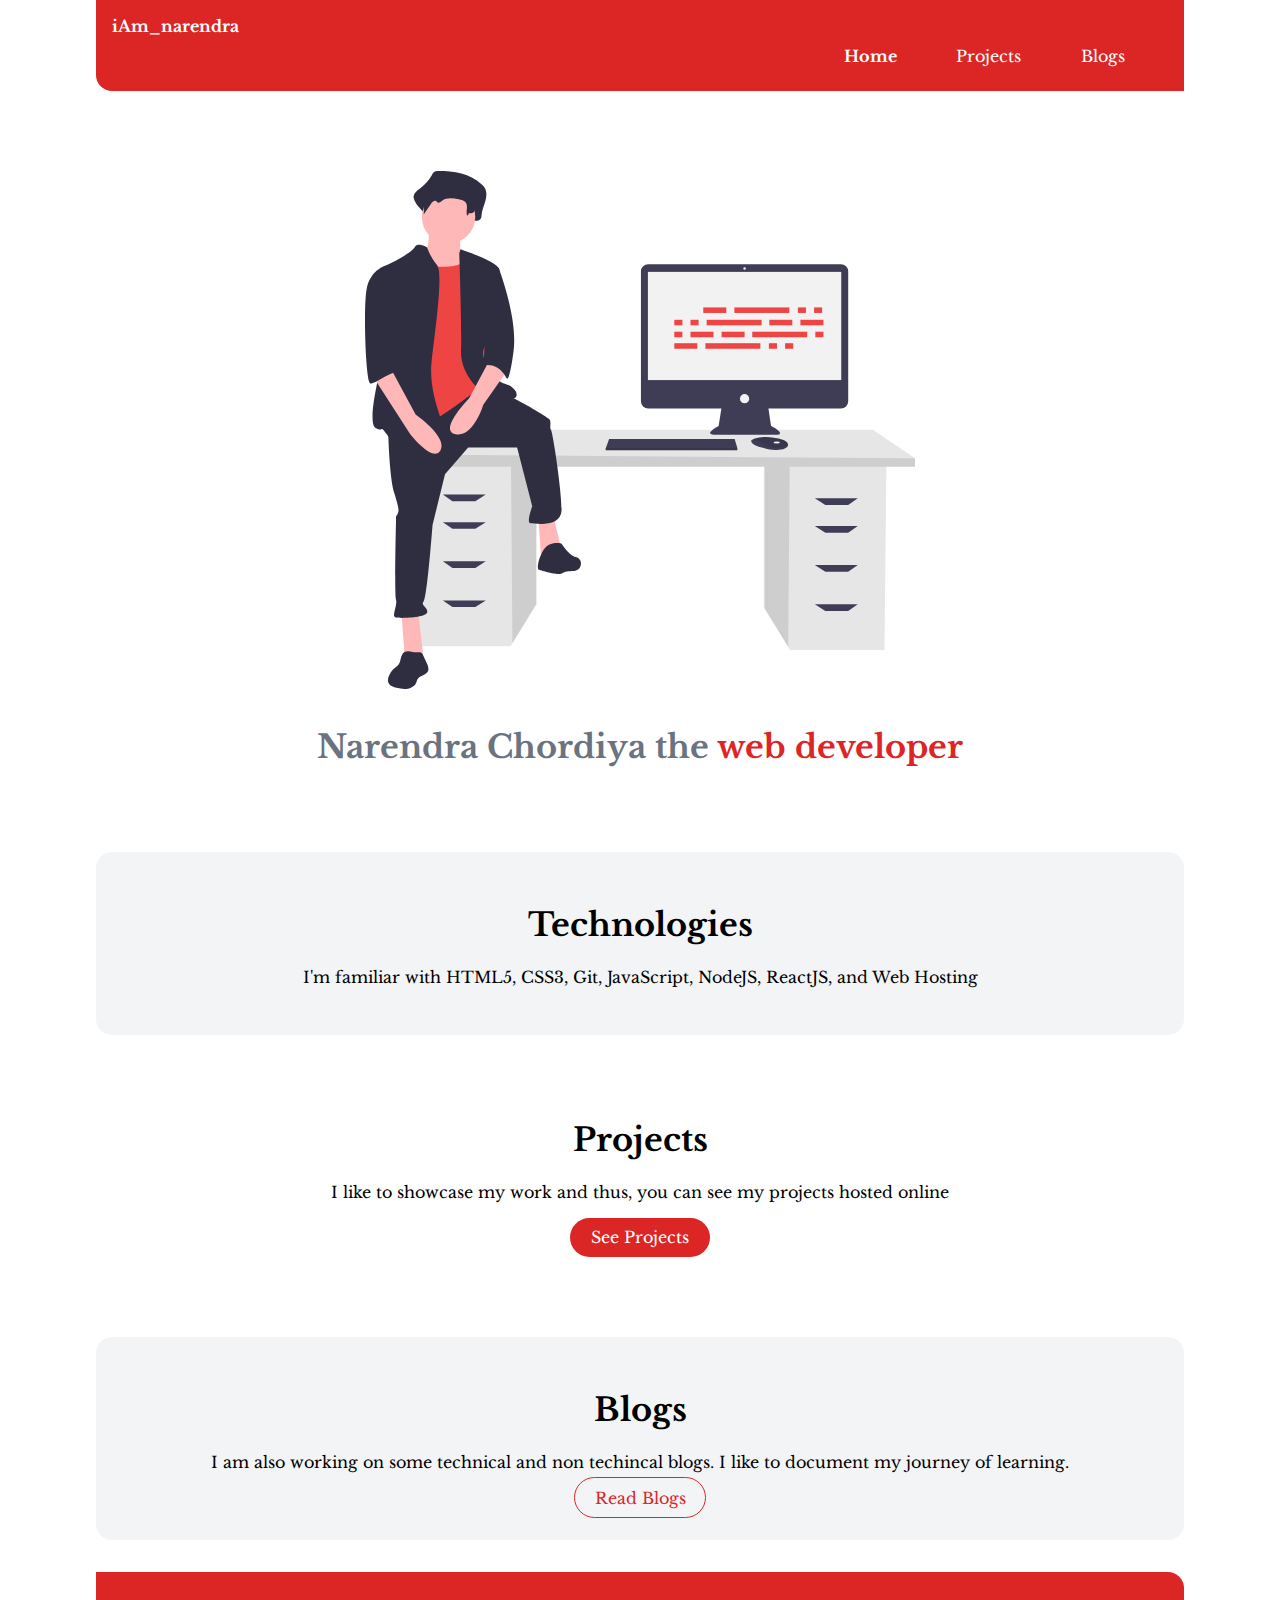
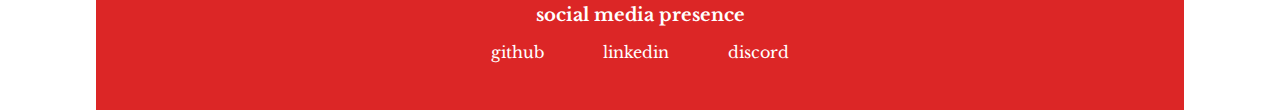
<file: index.html>
<!DOCTYPE html>
<html lang="en">
  <head>
    <meta charset="UTF-8" />
    <meta name="viewport" content="width=device-width, initial-scale=1.0" />
    <title>home | narendrachordiya</title>
    <link href="style.css" rel="stylesheet" />
  </head>
  <body>
    <nav class="navigation container">
      <div class="nav-brand"><a href="/">iAm_narendra</a></div>
      <ul class="list-non-bullet nav-pills">
        <li class="list-item-inline">
          <a class="link link-active" href="/">Home</a>
        </li>
        <li class="list-item-inline">
          <a class="link" href="/projects.html">Projects</a>
        </li>
        <li class="list-item-inline">
          <a class="link" href="/blogs.html">Blogs</a>
        </li>
      </ul>
    </nav>

    <header class="hero">
      <img class="hero-img" src="images/hero.svg" />
      <h1 class="hero-heading">
        Narendra Chordiya the
        <span class="heading-inverted"> web developer</span>
      </h1>
    </header>

    <section class="section ow">
      <div class="container container-center">
        <h1>Technologies</h1>
        <p>
          I'm familiar with HTML5, CSS3, Git, JavaScript, NodeJS, ReactJS, and
          Web Hosting
        </p>
      </div>
    </section>

    <section class="section">
      <div class="container container-center">
        <h1>Projects</h1>
        <p>
          I like to showcase my work and thus, you can see my projects hosted
          online
        </p>
        <a class="link link-primary" href="/projects.html">See Projects</a>
      </div>
    </section>

    <section class="section ow">
      <div class="container container-center">
        <h1>Blogs</h1>
        <p>
          I am also working on some technical and non techincal blogs. I like to
          document my journey of learning.
        </p>
        <a class="link link-secondary" href="/blogs.html">Read Blogs</a>
      </div>
    </section>

    <footer class="footer">
      <div class="footer-header">social media presence</div>
      <ul class="social-links list-non-bullet">
        <li class="list-item-inline">
          <a
            class="link"
            href="https://github.com/Naren07-commits"
            target="_blank"
          >
            github
          </a>
        </li>

        <li class="list-item-inline">
          <a
            class="link"
            href="https://www.linkedin.com/in/narendra-chordiya-154a93171/"
          >
            linkedin
          </a>
        </li>
        <li class="list-item-inline">
          <a
            class="link"
            href="https://www.discord.com/users/704705007047671858"
          >
            discord
          </a>
        </li>
      </ul>
    </footer>
  </body>
</html>
</file>
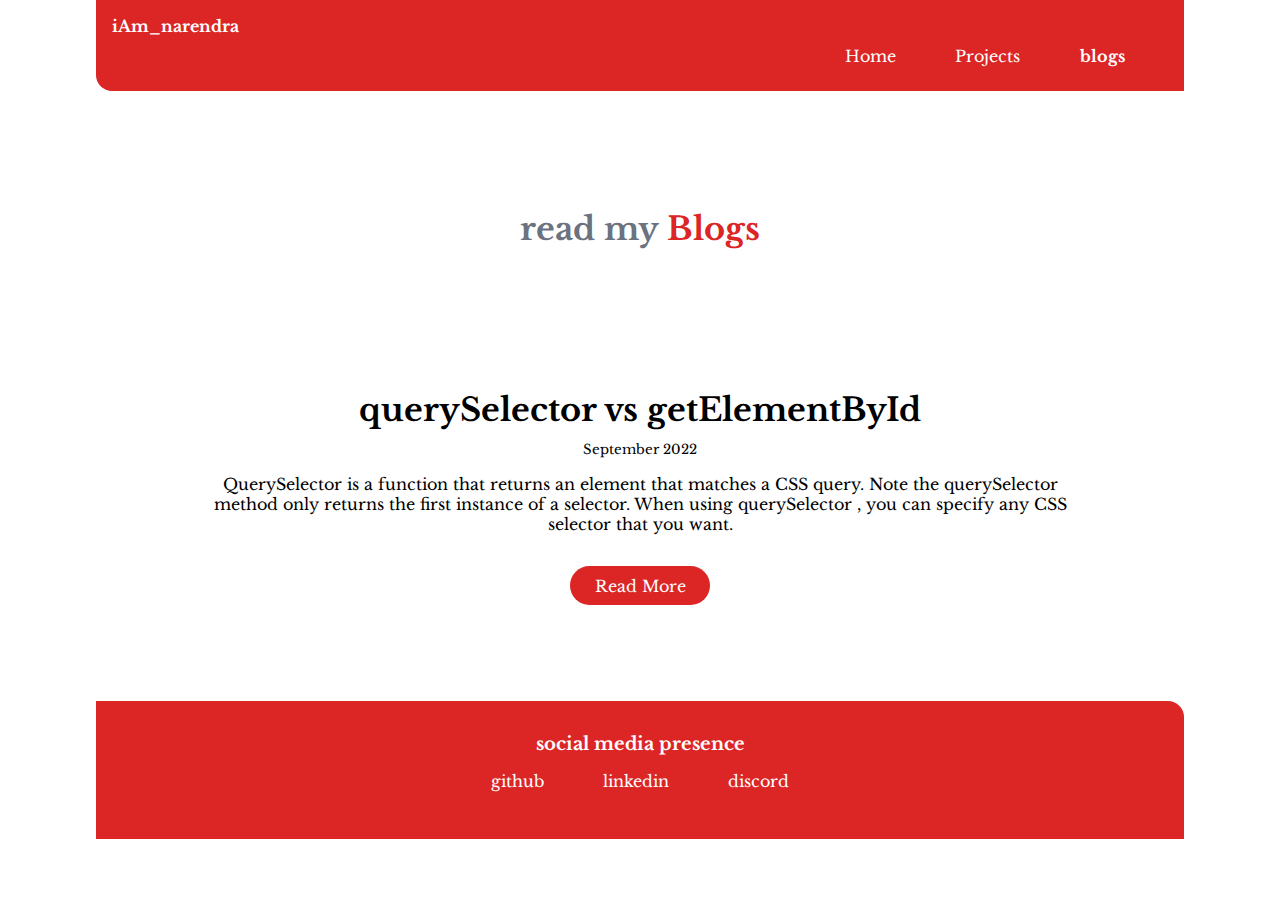
<file: blogs.html>
<!DOCTYPE html>
<html lang="en">
  <head>
    <meta charset="UTF-8" />
    <meta name="viewport" content="width=device-width, initial-scale=1.0" />
    <link href="style.css" rel="stylesheet" />
    <title>blogs | narendrachordiya</title>
  </head>
  <body>
    <nav class="navigation container">
      <div class="nav-brand"><a href="/">iAm_narendra</a></div>
      <ul class="list-non-bullet nav-pills">
        <li class="list-item-inline">
          <a class="link" href="/">Home</a>
        </li>
        <li class="list-item-inline">
          <a class="link" href="/projects.html">Projects</a>
        </li>
        <li class="list-item-inline">
          <a class="link link-active" href="/blogs.html">blogs</a>
        </li>
      </ul>
    </nav>

    <header class="hero">
      <h1 class="hero-heading">
        read my <span class="heading-inverted">Blogs</span>
      </h1>
    </header>

    <ul class="list-non-bullet">
      <li>
        <article class="showcase-list container container-center">
          <h1>querySelector vs getElementById</h1>
          <small>September 2022</small>
          <p>
            QuerySelector is a function that returns an element that matches a
            CSS query. Note the querySelector method only returns the first
            instance of a selector. When using querySelector , you can specify
            any CSS selector that you want.
          </p>

          <a class="link link-primary" href="./dummy-blog.html">Read More</a>
        </article>
      </li>
    </ul>

    <footer class="footer">
      <div class="footer-header">social media presence</div>
      <ul class="social-links list-non-bullet">
        <li class="list-item-inline">
          <a
            class="link"
            href="https://github.com/Naren07-commits"
            target="_blank"
          >
            github
          </a>
        </li>

        <li class="list-item-inline">
          <a
            class="link"
            href="https://www.linkedin.com/in/narendra-chordiya-154a93171/"
          >
            linkedin
          </a>
        </li>
        <li class="list-item-inline">
          <a
            class="link"
            href="https://www.discord.com/users/704705007047671858"
          >
            discord
          </a>
        </li>
      </ul>
    </footer>
  </body>
</html>
</file>
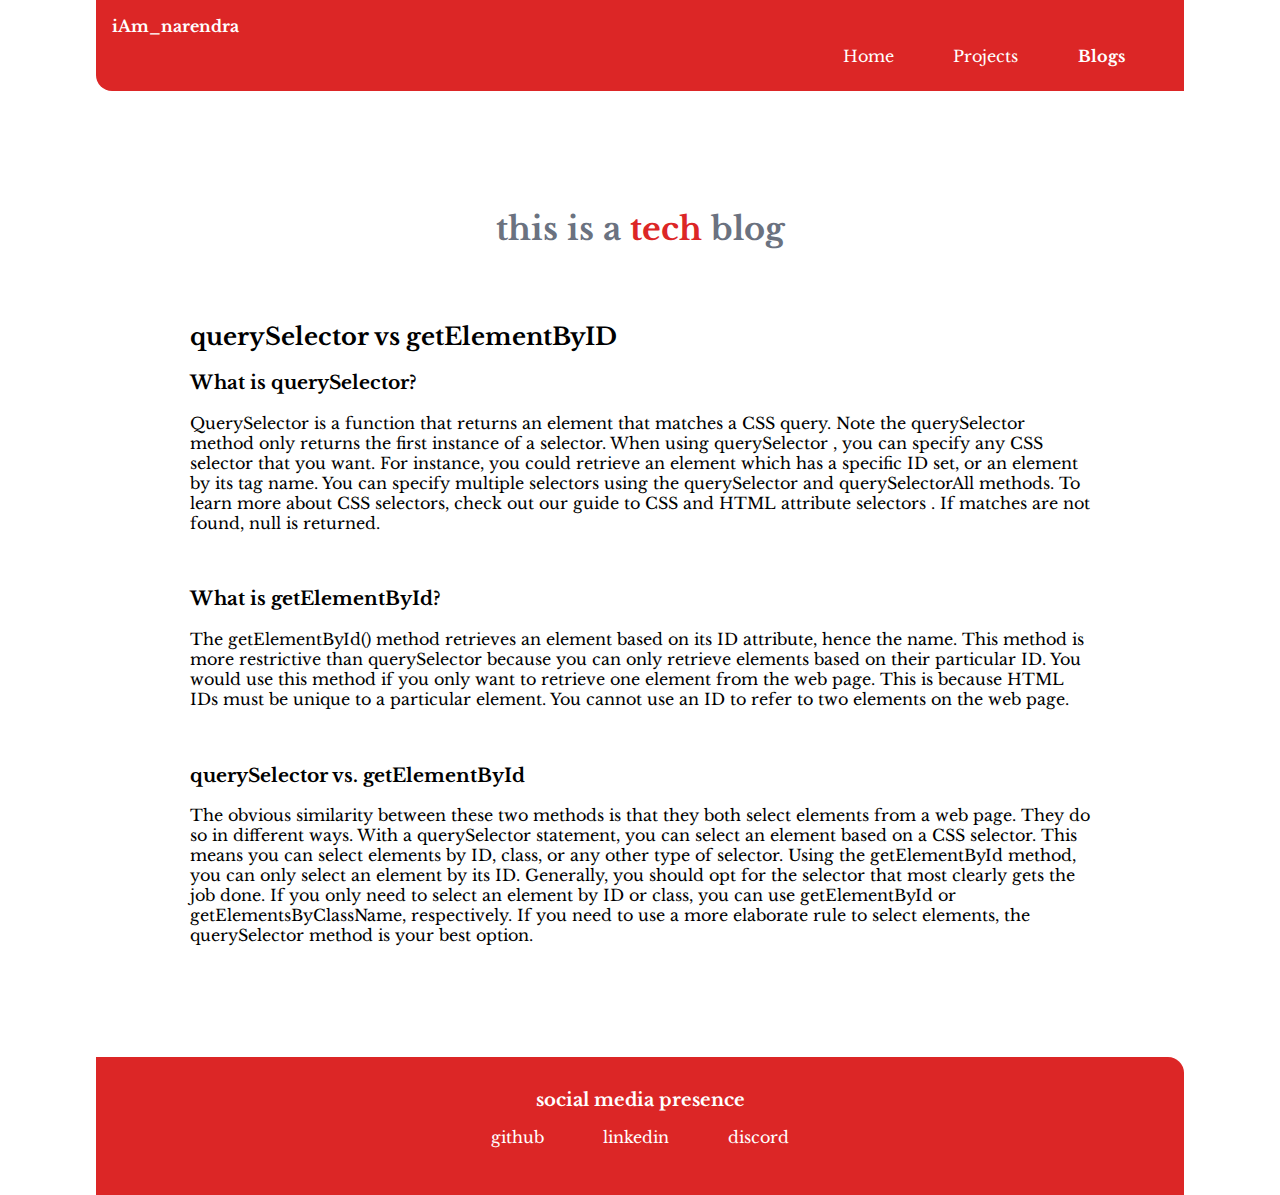
<file: dummy-blog.html>
<!DOCTYPE html>
<html lang="en">

<head>
    <meta charset="UTF-8">
    <meta name="viewport" content="width=device-width, initial-scale=1.0">
    <link href="style.css" rel="stylesheet" />
    <title>blogs | narendrachordiya</title>
</head>

<body>
    <nav class="navigation container">
      <div class="nav-brand"><a href="/">iAm_narendra</a></div>
      <ul class="list-non-bullet nav-pills">
        <li class="list-item-inline">
          <a class="link" href="/">Home</a>
        </li>
        <li class="list-item-inline">
          <a class="link" href="/projects.html">Projects</a>
        </li>
        <li class="list-item-inline">
          <a class="link link-active" href="/blogs.html">Blogs</a>
        </li>
      </ul>
    </nav>

    <header class="hero">
      <h1 class="hero-heading">
        this is a <span class="heading-inverted">tech</span> blog
      </h1>
    </header>

    <article class="container-center showcase-blog">
      <p>
        <h2> querySelector vs getElementByID </h2>
        <h3>What is querySelector? </h3>
                            QuerySelector is a function that returns an element that matches a CSS query. 
                     Note the querySelector method only returns the first instance of a selector. 
                     When using querySelector , you can specify any CSS selector that you want. 
                     For instance, you could retrieve an element which has a specific ID set, or an element by its tag name. 
                     You can specify multiple selectors using the querySelector and querySelectorAll methods. 
                     To learn more about CSS selectors, check out our guide to CSS and HTML attribute selectors .
                     If matches are not found, null is returned.

      </p>
      <br/>

      <h3>What is getElementById?</h3>
      <p>
The getElementById() method retrieves an element based on its ID attribute, hence the name.
This method is more restrictive than querySelector because you can only retrieve elements based on their particular ID.
You would use this method if you only want to retrieve one element from the web page. This is because HTML IDs must be unique to a particular element. You cannot use an ID to refer to two elements on the web page.

      </p>
      <br/>

      <h3>
        querySelector vs. getElementById

      </h3>
      <p>
The obvious similarity between these two methods is that they both select elements from a web page. They do so in different ways.
With a querySelector statement, you can select an element based on a CSS selector. This means you can select elements by ID, class, or any other type of selector. Using the getElementById method, you can only select an element by its ID.
Generally, you should opt for the selector that most clearly gets the job done.
If you only need to select an element by ID or class, you can use getElementById or getElementsByClassName, respectively. If you need to use a more elaborate rule to select elements, the querySelector method is your best option.

        
      </p>
    </article>

   <footer class="footer">
      <div class="footer-header">social media presence</div>
      <ul class="social-links list-non-bullet">
        <li class="list-item-inline">
          <a
            class="link"
            href="https://github.com/Naren07-commits"
            target="_blank"
          >
            github
          </a>
        </li>

        <li class="list-item-inline">
          <a
            class="link"
            href="https://www.linkedin.com/in/narendra-chordiya-154a93171/"
          >
            linkedin
          </a>
        </li>

        <li class="list-item-inline">
          <a
            class="link"
            href="https://www.discord.com/users/704705007047671858"
          >
            discord
          </a>
        </li>
      </ul>
    </footer>


</body>

</html>
</file>
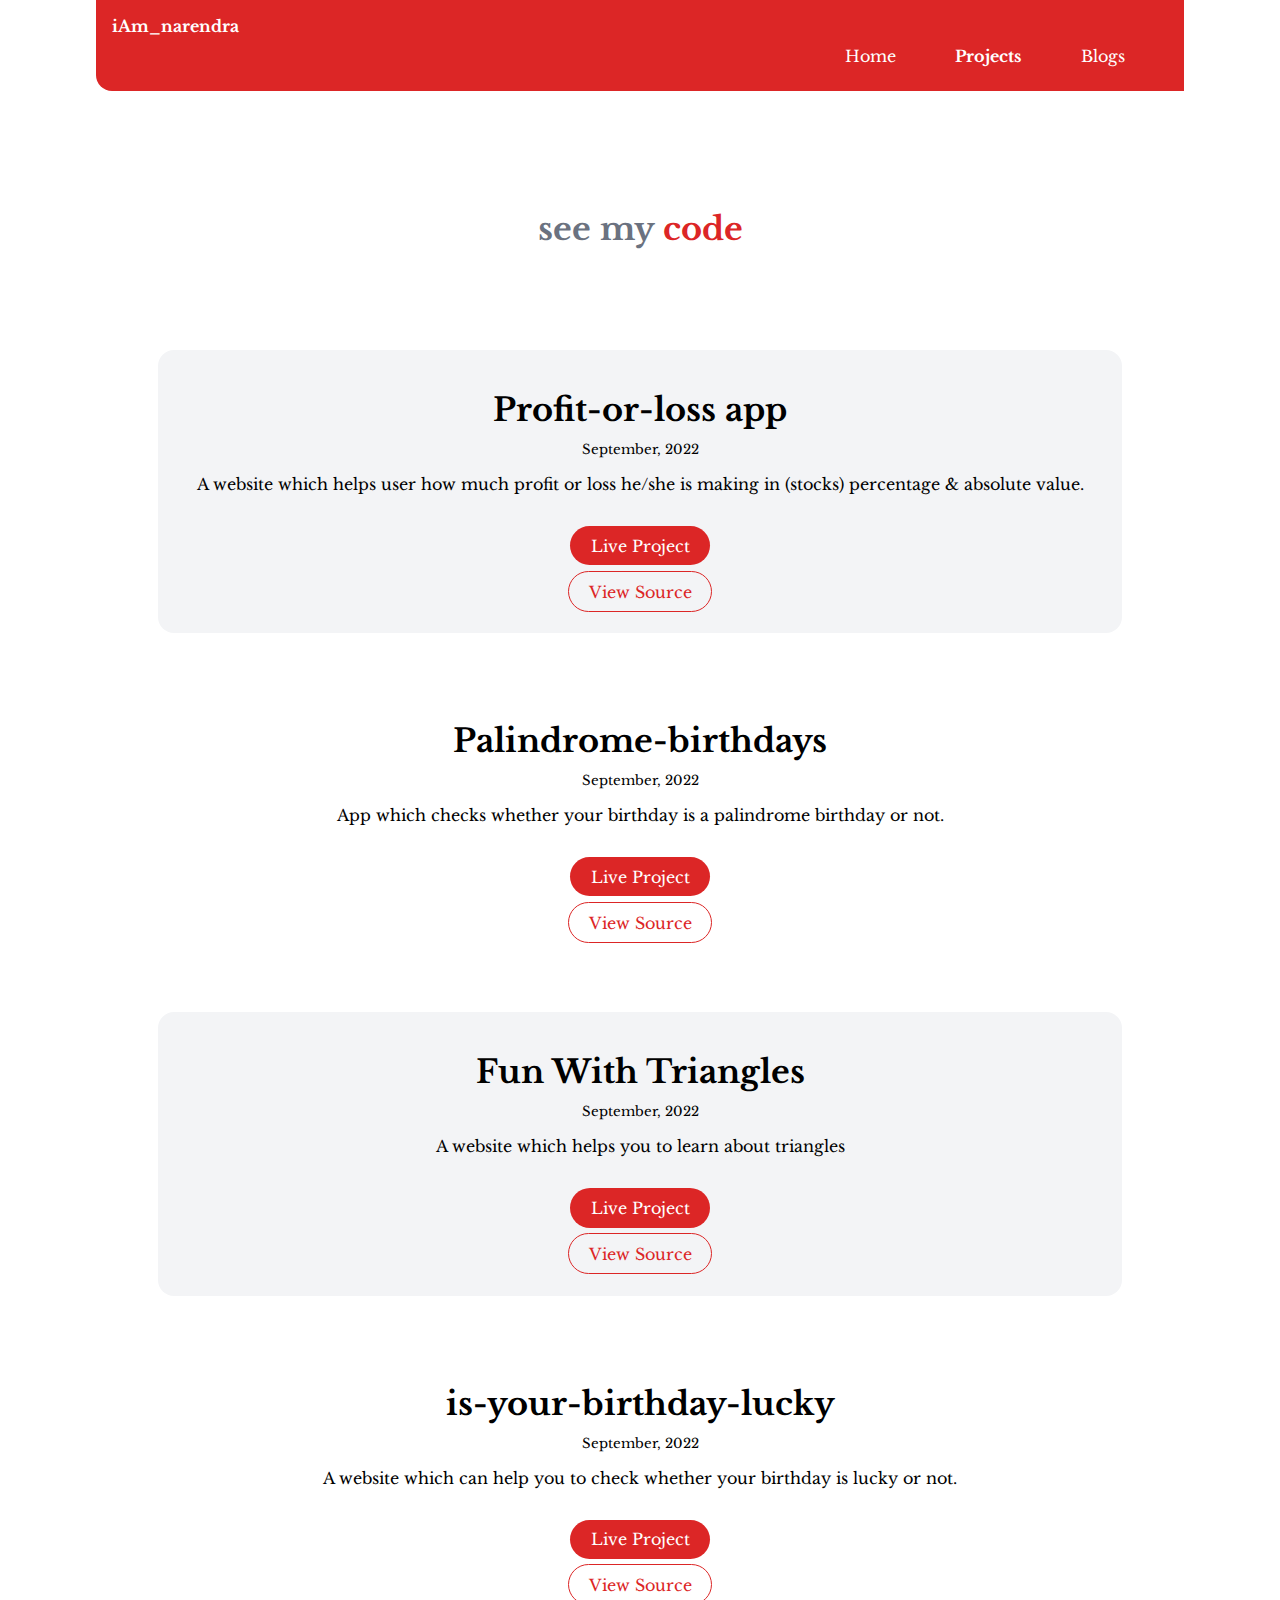
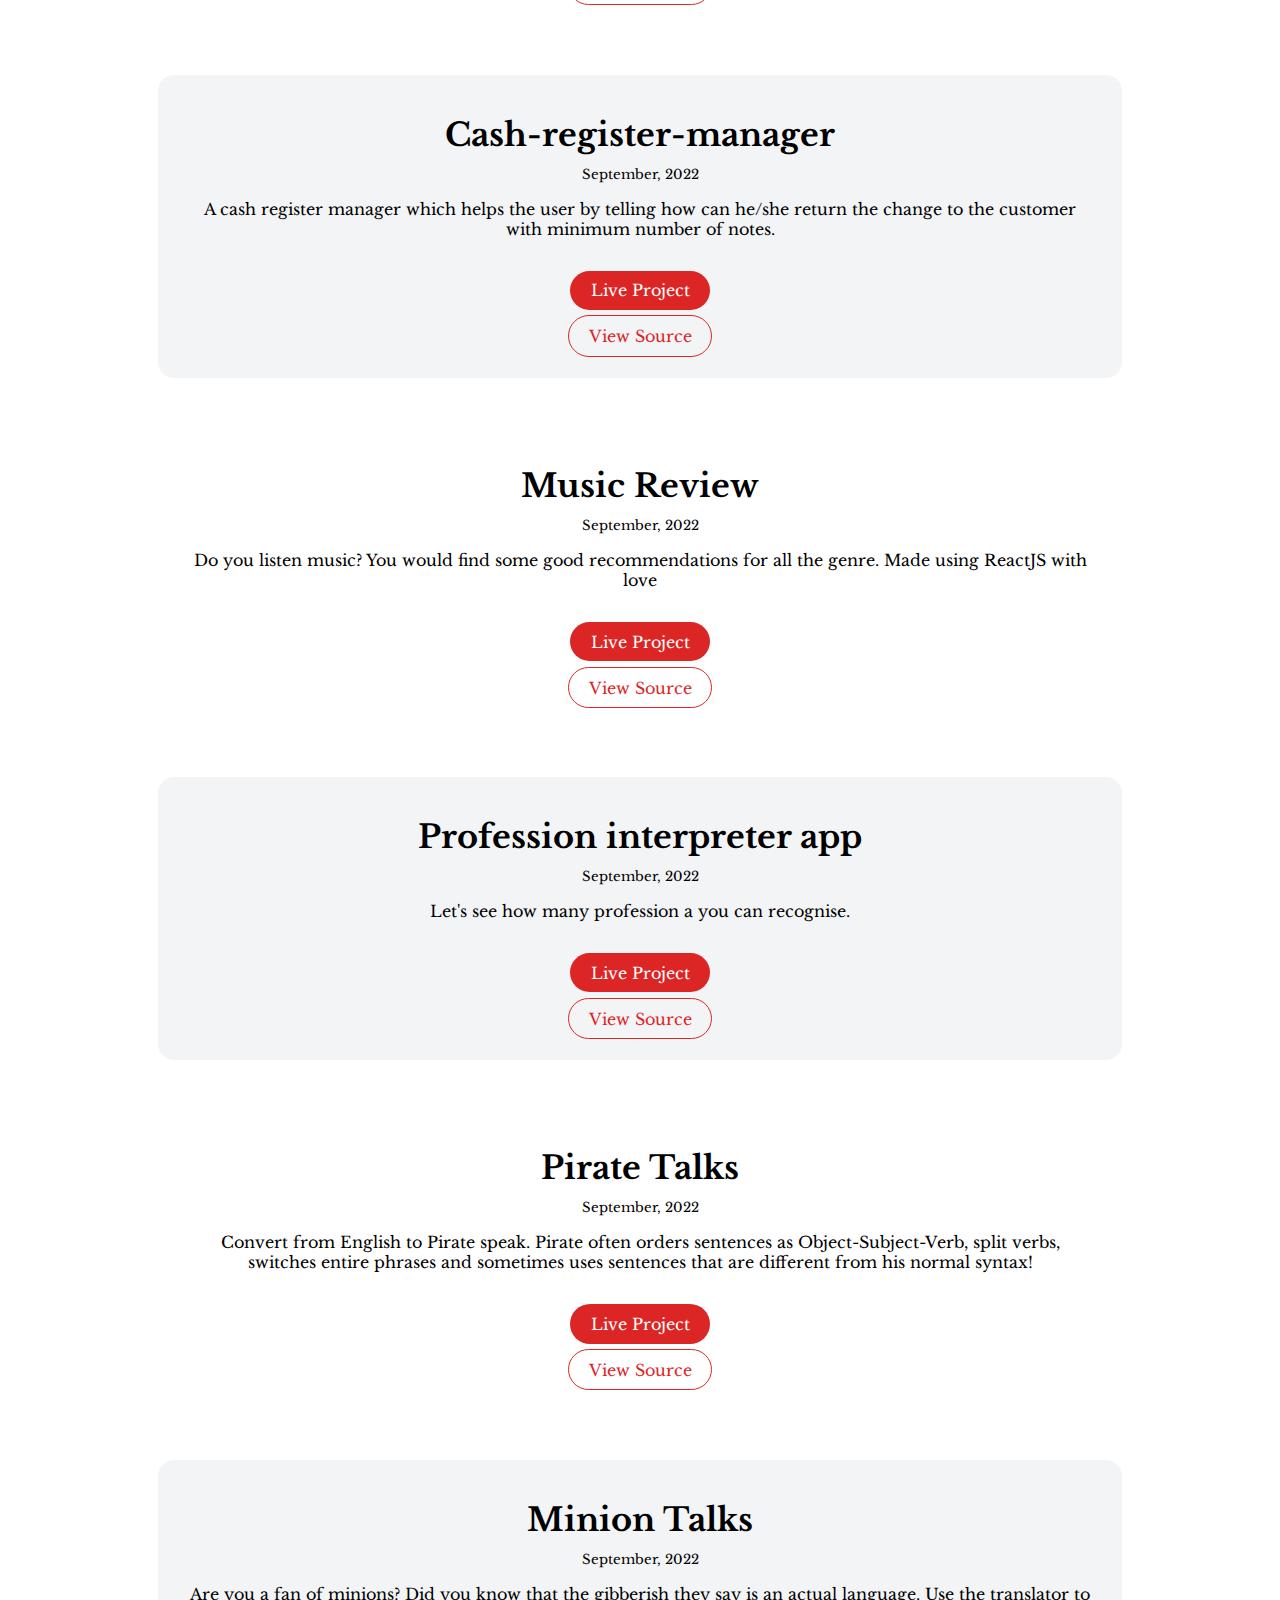
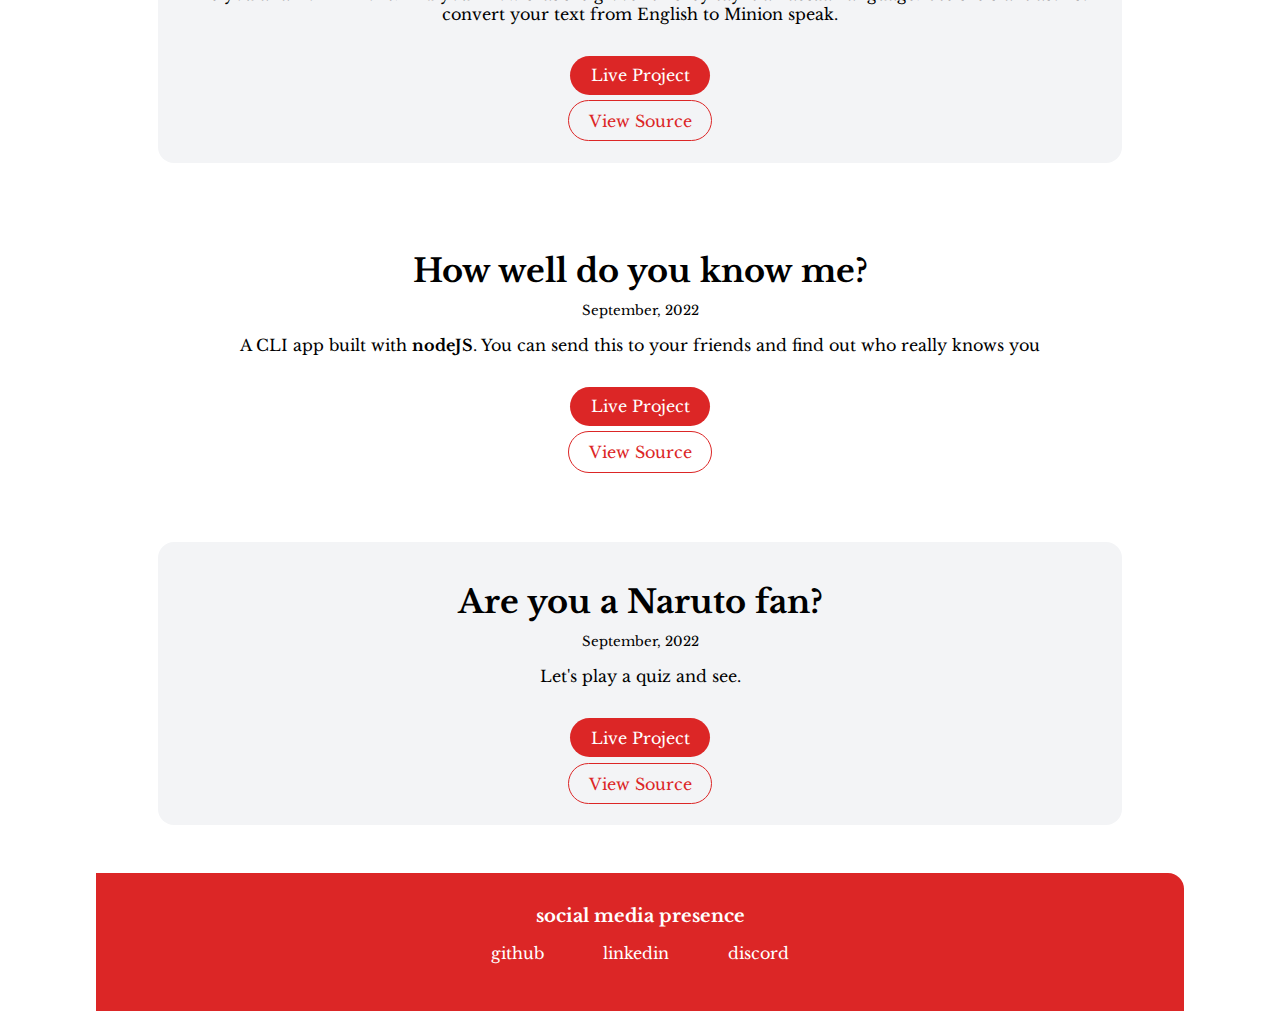
<file: projects.html>
<!DOCTYPE html>
<html lang="en">
  <head>
    <meta charset="UTF-8" />
    <meta name="viewport" content="width=device-width, initial-scale=1.0" />
    <link href="style.css" rel="stylesheet" />
    <title>projects | narendrachordiya</title>
  </head>
  <body>
    <nav class="navigation container">
      <div class="nav-brand"><a href="/">iAm_narendra</a></div>
      <ul class="list-non-bullet nav-pills">
        <li class="list-item-inline">
          <a class="link" href="/">Home</a>
        </li>
        <li class="list-item-inline">
          <a class="link link-active" href="/projects.html">Projects</a>
        </li>
        <li class="list-item-inline">
          <a class="link" href="/blogs.html">Blogs</a>
        </li>
      </ul>
    </nav>

    <header class="hero">
      <h1 class="hero-heading">
        see my <span class="heading-inverted"> code</span>
      </h1>
    </header>

    <ul class="list-non-bullet">
      <li>
        <article class="showcase-list container container-center ow">
          <h1>Profit-or-loss app</h1>
          <small>September, 2022</small>
          <p>
            A website which helps user how much profit or loss he/she is making
            in (stocks) percentage & absolute value.
          </p>

          <a
            class="link link-primary"
            href="https://is-it-profit-or-loss.netlify.app/"
          >
            Live Project
          </a>
          <a
            class="link link-secondary"
            href="https://github.com/Naren07-commits/Mark-14"
          >
            View Source
          </a>
        </article>
      </li>

      <li>
        <article class="showcase-list container container-center">
          <h1>Palindrome-birthdays</h1>
          <small>September, 2022</small>
          <p>
            App which checks whether your birthday is a palindrome birthday or
            not.
          </p>

          <a
            class="link link-primary"
            href="https://finding-palindrome-birthday.netlify.app/"
          >
            Live Project
          </a>
          <a
            class="link link-secondary"
            href="https://github.com/Naren07-commits/Mark-13"
          >
            View Source
          </a>
        </article>
      </li>

      <li>
        <article class="showcase-list container container-center ow">
          <h1>Fun With Triangles</h1>
          <small>September, 2022</small>
          <p>A website which helps you to learn about triangles</p>

          <a
            class="link link-primary"
            href="https://know-about-triangle-via-quiz.netlify.app/"
          >
            Live Project
          </a>
          <a
            class="link link-secondary"
            href="https://github.com/Naren07-commits/Mark-12"
          >
            View Source
          </a>
        </article>
      </li>

      <li>
        <article class="showcase-list container container-center">
          <h1>is-your-birthday-lucky</h1>
          <small>September, 2022</small>
          <p>
            A website which can help you to check whether your birthday is lucky
            or not.
          </p>

          <a
            class="link link-primary"
            href="https://is-your-birthday-lucky-number.netlify.app/"
          >
            Live Project
          </a>
          <a
            class="link link-secondary"
            href="https://github.com/Naren07-commits/Mark-11"
            >View Source</a
          >
        </article>
      </li>

      <li>
        <article class="showcase-list container container-center ow">
          <h1>Cash-register-manager</h1>
          <small>September, 2022</small>
          <p>
            A cash register manager which helps the user by telling how can
            he/she return the change to the customer with minimum number of
            notes.
          </p>

          <a
            class="link link-primary"
            href="https://manage-cash-dynamically.netlify.app/"
          >
            Live Project
          </a>
          <a
            class="link link-secondary"
            href="https://github.com/Naren07-commits/Mark-10"
            >View Source</a
          >
        </article>
      </li>

      <li>
        <article class="showcase-list container container-center">
          <h1>Music Review</h1>
          <small>September, 2022</small>
          <p>
            Do you listen music? You would find some good recommendations for
            all the genre. Made using ReactJS with love
          </p>

          <a class="link link-primary" href="https://bzkigf.csb.app/"
            >Live Project</a
          >
          <a
            class="link link-secondary"
            href="https://github.com/Naren07-commits/Mark-9"
            >View Source</a
          >
        </article>
      </li>

      <li>
        <article class="showcase-list container container-center ow">
          <h1>Profession interpreter app</h1>
          <small>September, 2022</small>
          <p>Let's see how many profession a you can recognise.</p>

          <a class="link link-primary" href="https://j78jrb.csb.app/"
            >Live Project</a
          >
          <a
            class="link link-secondary"
            href="https://github.com/Naren07-commits/Mark-8"
            >View Source</a
          >
        </article>
      </li>

      <li>
        <article class="showcase-list container container-center">
          <h1>Pirate Talks</h1>
          <small>September, 2022</small>
          <p>
            Convert from English to Pirate speak. Pirate often orders sentences
            as Object-Subject-Verb, split verbs, switches entire phrases and
            sometimes uses sentences that are different from his normal syntax!
          </p>

          <a
            class="link link-primary"
            href="https://lets-talk-with-pirates.netlify.app/"
            >Live Project</a
          >
          <a
            class="link link-secondary"
            href="https://github.com/Naren07-commits/Mark-7"
            >View Source</a
          >
        </article>
      </li>

      <li>
        <article class="showcase-list container container-center ow">
          <h1>Minion Talks</h1>
          <small>September, 2022</small>
          <p>
            Are you a fan of minions? Did you know that the gibberish they say
            is an actual language. Use the translator to convert your text from
            English to Minion speak.
          </p>

          <a
            class="link link-primary"
            href="https://minion-talks-translation.netlify.app/"
            >Live Project</a
          >
          <a
            class="link link-secondary"
            href="https://github.com/Naren07-commits/Mark-Six"
            >View Source</a
          >
        </article>
      </li>

      <li>
        <article class="showcase-list container container-center">
          <h1>How well do you know me?</h1>
          <small>September, 2022</small>
          <p>
            A CLI app built with <strong>nodeJS</strong>. You can send this to
            your friends and find out who really knows you
          </p>

          <a
            class="link link-primary"
            href="https://replit.com/@NarendraChordiy/Mark-One-1?embed=1&output=1#index.js?embed=1&output=1"
            >Live Project</a
          >
          <a
            class="link link-secondary"
            href="https://github.com/Naren07-commits/Mark-one-Quiz-About-Me"
            >View Source</a
          >
        </article>
      </li>

      <li>
        <article class="showcase-list container container-center ow">
          <h1>Are you a Naruto fan?</h1>
          <small>September, 2022</small>
          <p>Let's play a quiz and see.</p>

          <a
            class="link link-primary"
            href="https://replit.com/@Naren07/Exercise-1#index.js?embed=1&output=1#index.js?embed=1&output=1"
            >Live Project</a
          >
          <a
            class="link link-secondary"
            href="https://github.com/Naren07-commits/Mark-Two"
            >View Source</a
          >
        </article>
      </li>
    </ul>

    <footer class="footer">
      <div class="footer-header">social media presence</div>
      <ul class="social-links list-non-bullet">
        <li class="list-item-inline">
          <a
            class="link"
            href="https://github.com/Naren07-commits"
            target="_blank"
          >
            github
          </a>
        </li>

        <li class="list-item-inline">
          <a
            class="link"
            href="https://www.linkedin.com/in/narendra-chordiya-154a93171/"
          >
            linkedin
          </a>
        </li>
        <li class="list-item-inline">
          <a
            class="link"
            href="https://www.discord.com/users/704705007047671858"
          >
            discord
          </a>
        </li>
      </ul>
    </footer>
  </body>
</html>
</file>
<file: style.css>
@import url("https://fonts.googleapis.com/css2?family=Libre+Baskerville&display=swap");

body {
  font-family: "Libre Baskerville", serif;
  margin: 0px;
}

:root {
  --primary-color: #dc2626;
  --off-white: #f3f4f6;
  --dark-gray: #6b7280;
}

body {
  font-family: "Libre Baskerville", serif;
  margin: 0px auto;
  max-width: 85%;
  width: 100%;
}

hr {
  margin: 2rem 0rem;
}

.margin-md {
  margin: 2rem;
}

.container {
  padding: 0rem 1rem;
}

.container-center {
  max-width: 900px;
  width: 100%;
  margin: auto;
}

.link {
  box-sizing: border-box;
  text-decoration: none;
  padding: 0.5rem 1rem;
}

.link-primary {
  max-width: 140px;
  padding: 0.6rem 1.2rem;
  background-color: var(--primary-color);
  color: #fff;
  margin: 1rem auto;
  border-radius: 2rem;
}

.link-secondary {
  max-width: 140px;
  margin: 1rem;
  padding: 0.6rem 1.2rem;
  border-radius: 2rem;
  border: 1px solid var(--primary-color);
  color: var(--primary-color);
}

.list-non-bullet {
  list-style: none;
  padding-inline-start: 0px;
}

.list-item-inline {
  display: inline;
  padding: 0rem 0.7rem;
}

.navigation {
  background-color: var(--primary-color);
  color: white;
  padding: 1rem;
  border-bottom-left-radius: 1rem;
}

.navigation .nav-brand {
  font-weight: bold;
}

.nav-brand a {
  text-decoration: none;
  color: inherit;
}

.navigation .nav-pills {
  text-align: right;
  margin: 0.6rem 1rem;
}

.navigation .link {
  color: white;
}

.navigation .link-active {
  font-weight: bold;
}

.hero {
  padding: 2rem;
  padding-top: 5rem;
}

.hero .hero-img {
  max-width: 80%;
  width: 550px;
  display: block;
  margin: auto;
}

.hero .hero-heading {
  text-align: center;
  padding-top: 1rem;
  color: var(--dark-gray);
}

.hero .hero-heading .heading-inverted {
  color: var(--primary-color);
}

.section {
  padding: 2rem;
  margin: 2rem 0;
  border-radius: 1rem;
  text-align: center;
}

.section h1 {
  text-align: center;
}

.ow {
  background-color: var(--off-white);
}

.footer {
  background-color: var(--primary-color);
  padding: 2rem 1rem;
  text-align: center;
  color: white;
  border-top-right-radius: 1rem;
}

.footer .link {
  color: white;
}

.footer .footer-header {
  font-weight: bold;
  font-size: large;
}

.footer ul {
  padding-inline-start: 0px;
}

.showcase-list {
  padding: 2rem;
  border-radius: 1rem;
  text-align: center;
  margin: 3rem auto;
}
.showcase-list h1 {
  margin: 0.5rem;
}

.showcase-list p {
  padding-bottom: 1rem;
}

.showcase-blog {
  padding-bottom: 6rem;
}

@media (max-width: 900px) {
  body {
    max-width: 95%;
    width: 100%;
  }

  .list-item-inline {
    display: inline;
    padding: 0rem;
  }

  .container-center {
    width: auto;
  }

  article {
    text-align: justify;
    text-decoration: solid;
    font-weight: 400;
  }
}

.link-primary {
  display: block;
}
</file>
